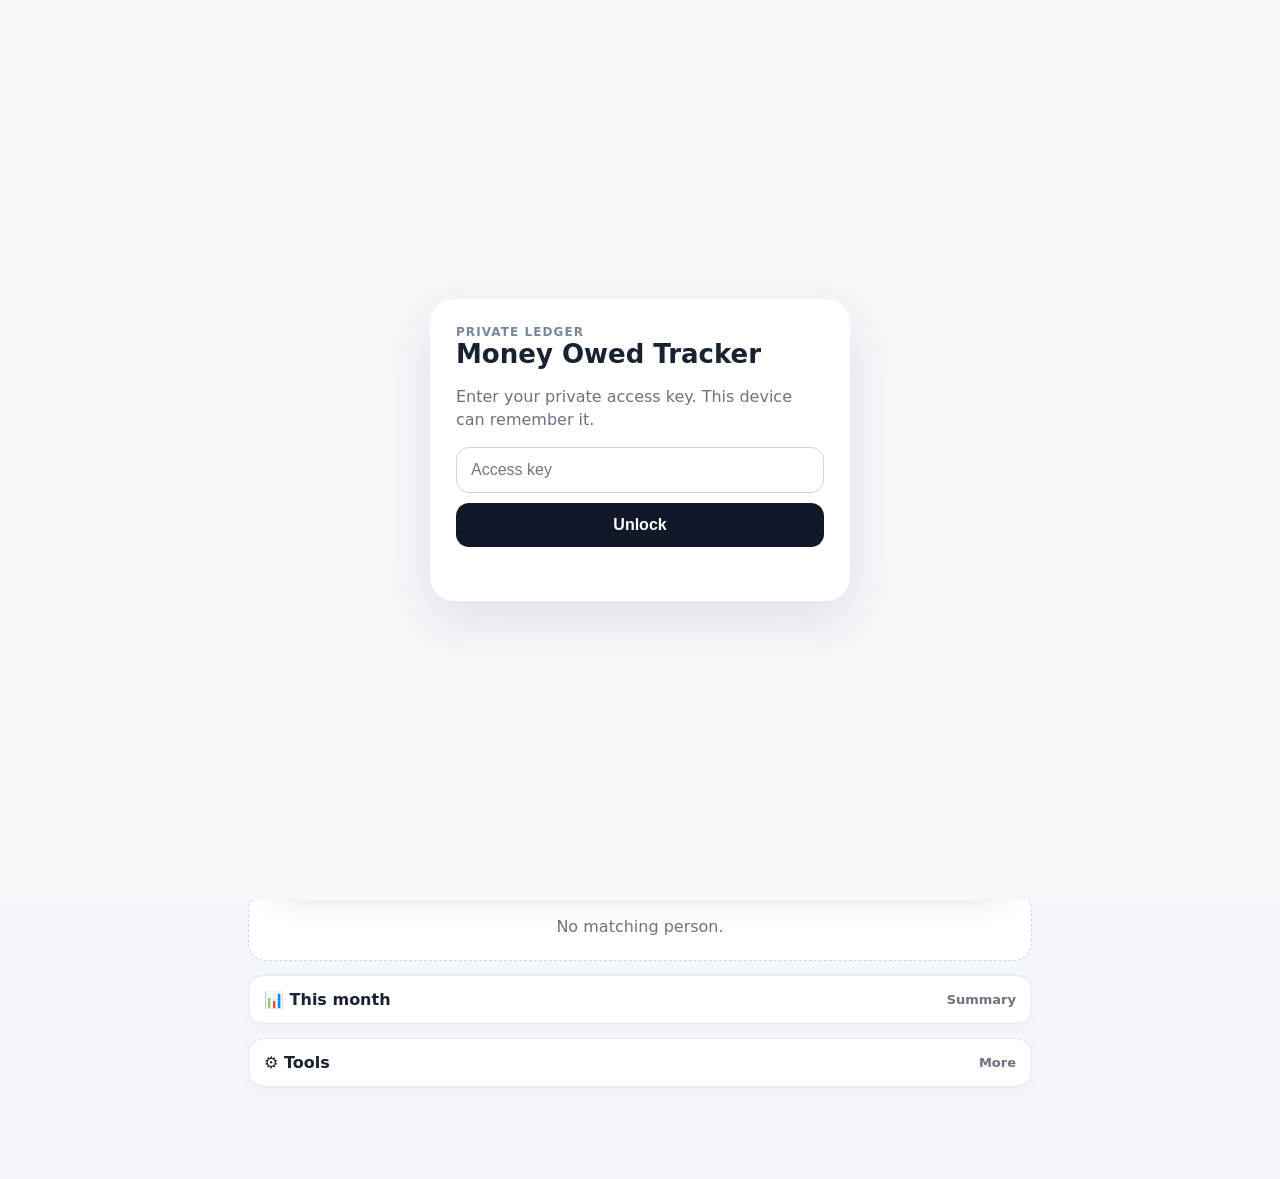
<file: index.html>
<!doctype html>
<html lang="en">
<head>
<meta charset="utf-8">
<meta name="viewport" content="width=device-width,initial-scale=1,viewport-fit=cover">
<meta name="theme-color" content="#172033">
<title>Money Owed Tracker</title>
<style>body{margin:0;font-family:Inter,system-ui,-apple-system,"Segoe UI",sans-serif;background:#f3f6fa;color:#182230}.boot{min-height:100vh;display:grid;place-items:center;padding:24px;text-align:center}.boot strong{font-size:20px}.boot span{display:block;margin-top:8px;color:#667085;font-size:13px}</style>
</head>
<body>
<div class="boot"><div><strong>Money Owed</strong><span>Opening your ledger…</span></div></div>
<script>
(async function(){
  try{
    var response=await fetch('./core.html?core=v20',{cache:'no-store'});
    if(!response.ok)throw new Error('Could not load the tracker');
    var html=await response.text();
    html=html.replace(/manifest\.webmanifest\?v=\d+/,'manifest.webmanifest?v=20');
    html=html.replace('</head>','<link rel="stylesheet" href="./ui-v20.css?v=20"><link rel="stylesheet" href="./ui-v20-patch.css?v=20"></head>');
    html=html.replace('</body>','<script src="./receipt.js?v=20"><\/script><script src="./receipt-app.js?v=20"><\/script><script src="./account-flow-core.js?v=20"><\/script><script src="./ui-v20.js?v=20"><\/script><script src="./ui-v20-patch.js?v=20"><\/script></body>');
    document.open();document.write(html);document.close();
  }catch(e){document.body.innerHTML='<div class="boot"><div><strong>Could not open Money Owed</strong><span>Check your connection and refresh the page.</span></div></div>'}
})();
</script>
</body>
</html>
</file>
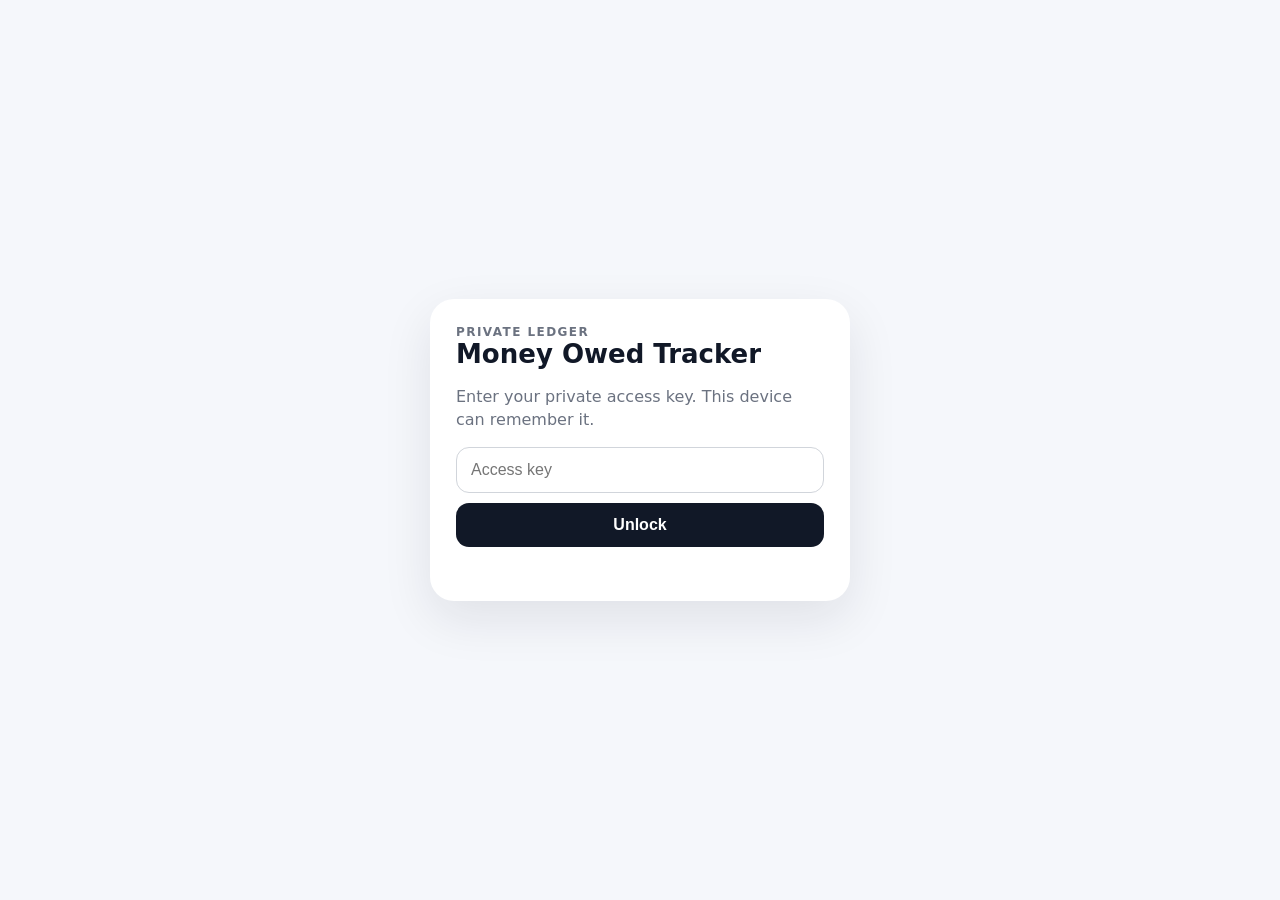
<file: core.html>
<!doctype html>
<html lang="en">
<head>
<meta charset="utf-8">
<meta name="viewport" content="width=device-width,initial-scale=1,viewport-fit=cover">
<meta name="theme-color" content="#111827">
<title>Money Owed Tracker</title>
<link rel="manifest" href="manifest.webmanifest?v=11">
<link rel="apple-touch-icon" href="money-owed-apple-touch-v11.png">
<link rel="icon" type="image/png" sizes="32x32" href="money-owed-favicon-32-v11.png">
<meta http-equiv="Cache-Control" content="no-cache, no-store, must-revalidate">
<meta http-equiv="Pragma" content="no-cache">
<meta http-equiv="Expires" content="0">
<meta name="apple-mobile-web-app-capable" content="yes">
<meta name="apple-mobile-web-app-status-bar-style" content="default">
<meta name="apple-mobile-web-app-title" content="Money Owed">
<style>
:root{font-family:Inter,ui-sans-serif,system-ui,-apple-system,BlinkMacSystemFont,"Segoe UI",sans-serif;color:#111827;background:#f5f7fb}
*{box-sizing:border-box}
body{margin:0;background:#f5f7fb}
.app{max-width:760px;margin:auto;min-height:100vh;padding:env(safe-area-inset-top) 16px calc(92px + env(safe-area-inset-bottom))}
header{padding:24px 2px 14px;display:flex;align-items:center;justify-content:space-between}
.eyebrow{font-size:12px;font-weight:800;letter-spacing:.12em;text-transform:uppercase;color:#6b7280}
.title{margin:4px 0 0;font-size:28px}
.iconbtn{border:0;background:white;border-radius:14px;width:44px;height:44px;box-shadow:0 4px 18px #11182712;font-size:20px}
.summaryTitle{font-size:13px;font-weight:850;margin:14px 2px 8px;color:#374151}
.grid{display:grid;grid-template-columns:1fr 1fr;gap:10px}
.card{background:white;border-radius:18px;padding:15px;box-shadow:0 6px 24px #1118270d}
.card.mine{border-top:4px solid #047857}.card.theirs{border-top:4px solid #b42318}
.label{font-size:11px;color:#6b7280;font-weight:800;text-transform:uppercase;letter-spacing:.07em}
.money{font-size:23px;font-weight:850;margin-top:7px}
.sub{font-size:11px;color:#6b7280;margin-top:4px}
.section{margin-top:20px}
.sectionhead{display:flex;justify-content:space-between;align-items:center;margin-bottom:10px}
.sectionhead h2{font-size:17px;margin:0}
.muted{color:#6b7280;font-size:13px}
.search{width:100%;border:1px solid #e5e7eb;background:white;border-radius:14px;padding:13px 14px;font-size:16px;margin-bottom:10px}
.person,.txn{background:white;border-radius:16px;padding:14px 15px;margin-bottom:9px;display:flex;align-items:center;justify-content:space-between;gap:10px;box-shadow:0 3px 14px #1118270a}
.person{cursor:pointer}.person:active{transform:scale(.995)}.personname,.txntitle{font-weight:800}
.balances,.txndetail{font-size:12px;color:#6b7280;margin-top:4px;line-height:1.45}
.amount{text-align:right;font-weight:800}
.positive{color:#047857}.negative{color:#b42318}.zero{color:#6b7280}
.empty{background:white;border:1px dashed #d1d5db;border-radius:18px;padding:24px;text-align:center;color:#6b7280}
.fab{position:fixed;left:50%;transform:translateX(-50%);bottom:calc(20px + env(safe-area-inset-bottom));width:min(728px,calc(100% - 32px));border:0;border-radius:18px;background:#111827;color:white;padding:16px 20px;font-size:17px;font-weight:850;box-shadow:0 14px 34px #11182755}
.overlay{position:fixed;inset:0;background:#11182799;display:none;align-items:flex-end;justify-content:center;z-index:10}
.sheet{background:white;width:min(760px,100%);border-radius:24px 24px 0 0;padding:18px 18px calc(22px + env(safe-area-inset-bottom));max-height:94vh;overflow:auto}
.handle{width:42px;height:5px;border-radius:9px;background:#d1d5db;margin:0 auto 16px}
.sheet h2{margin:0 0 16px}
.field{margin-bottom:13px}
.field label{display:block;font-size:12px;font-weight:800;color:#4b5563;margin-bottom:6px;text-transform:uppercase;letter-spacing:.05em}
.field input,.field select,.field textarea{width:100%;border:1px solid #d1d5db;border-radius:13px;padding:12px 13px;font-size:16px;background:white}
.field textarea{min-height:70px}
.row{display:grid;grid-template-columns:1fr 1fr;gap:10px}
.seg{display:grid;grid-template-columns:1fr 1fr;gap:8px}
.seg button{border:1px solid #d1d5db;background:white;border-radius:13px;padding:12px;font-weight:800}
.seg button.on{background:#111827;color:white;border-color:#111827}
.actions{display:grid;grid-template-columns:1fr 1fr;gap:9px}
.action{border:1px solid #d1d5db;background:white;border-radius:14px;padding:13px 10px;text-align:left;min-height:72px}
.action strong{display:block;font-size:14px}.action span{display:block;font-size:11px;color:#6b7280;margin-top:4px}
.action.on{border-color:#111827;background:#111827;color:white}.action.on span{color:#d1d5db}
.save{width:100%;border:0;border-radius:15px;background:#111827;color:white;padding:15px;font-weight:850;font-size:16px}
.cancel{width:100%;border:0;background:transparent;padding:12px;color:#6b7280;font-weight:700}
.toast{position:fixed;z-index:30;left:50%;top:18px;transform:translateX(-50%);width:min(700px,calc(100% - 30px));background:#111827;color:white;padding:14px 16px;border-radius:15px;box-shadow:0 12px 30px #11182755;display:none}
.lock{position:fixed;inset:0;background:#f5f7fb;z-index:50;display:flex;align-items:center;justify-content:center;padding:20px}
.lockbox{width:min(420px,100%);background:white;padding:26px;border-radius:24px;box-shadow:0 18px 50px #11182718}
.lockbox h1{margin:0 0 8px;font-size:26px}
.lockbox p{color:#6b7280;line-height:1.45}
.lockbox input{width:100%;padding:13px 14px;border:1px solid #d1d5db;border-radius:13px;font-size:16px}
.lockbox button{width:100%;margin-top:10px;border:0;border-radius:13px;background:#111827;color:white;padding:13px;font-weight:800;font-size:16px}
.smallbtn{border:0;background:transparent;color:#374151;font-weight:750}
.status{font-size:12px;color:#b42318;margin-top:10px;min-height:18px}
@media(max-width:460px){.money{font-size:20px}.card{padding:13px}.row{grid-template-columns:1fr}.actions{grid-template-columns:1fr 1fr}}

.statementSheet{background:white;width:min(760px,100%);border-radius:24px 24px 0 0;padding:18px 18px calc(22px + env(safe-area-inset-bottom));max-height:94vh;overflow:auto}
.statementTop{display:flex;align-items:flex-start;justify-content:space-between;gap:12px;margin-bottom:14px}
.statementTop h2{margin:0;font-size:23px}.closex{border:0;background:#f3f4f6;border-radius:12px;width:40px;height:40px;font-size:21px}
.statementBalances{display:grid;grid-template-columns:1fr 1fr;gap:10px;margin:12px 0 16px}
.statementBalance{border-radius:15px;padding:13px;background:#f9fafb}
.statementBalance .btitle{font-size:11px;font-weight:850;color:#6b7280;text-transform:uppercase;letter-spacing:.06em}
.statementBalance .bvalue{font-size:16px;font-weight:850;margin-top:6px}
.exportGrid{display:grid;grid-template-columns:1fr 1fr;gap:10px;margin-bottom:18px}
.exportbtn{border:0;border-radius:14px;padding:13px 10px;font-size:14px;font-weight:850}
.exportbtn.pdf{background:#111827;color:white}.exportbtn.xlsx{background:#e8f5ee;color:#065f46}
.statementTx{border-top:1px solid #e5e7eb;padding:12px 0}
.statementTx:first-child{border-top:0}.statementTxHead{display:flex;justify-content:space-between;gap:12px;font-weight:800;font-size:13px}
.statementTxSub{font-size:12px;color:#6b7280;margin-top:4px;line-height:1.4}
.statementHint{font-size:12px;color:#6b7280;margin:-8px 0 14px}




/* FINAL TRANSACTION TYPOGRAPHY */
.txnmain{min-width:0;flex:1}
.txntitle{font-weight:800;line-height:1.3}
.txndetail{font-weight:400}
.txnamount{text-align:right;font-weight:400;white-space:nowrap}
.statementTxHead{font-weight:400}
.statementCategory{font-weight:800}
.statementAmount{font-weight:400;white-space:nowrap}
.statementTxSub{font-weight:400}


/* SUMMARY DRILL-DOWN */
.summaryCard{
  appearance:none;-webkit-appearance:none;width:100%;text-align:left;font:inherit;
  cursor:pointer;border:1px solid transparent;
  transition:transform .12s ease,box-shadow .12s ease,border-color .12s ease;
}
.summaryCard:active{transform:scale(.985)}
.summaryCard.active{
  border-color:#2563eb;
  box-shadow:0 0 0 3px rgba(37,99,235,.12),0 8px 24px rgba(15,23,42,.10);
}
.filterBanner{
  margin:10px 0 8px;padding:11px 12px;border-radius:12px;
  background:#eef5ff;border:1px solid #cfe0f7;
  display:flex;align-items:center;justify-content:space-between;gap:12px;
}
.filterBanner[hidden]{display:none}
.filterBanner strong{display:block;font-size:13px;color:#173f70}
.filterBanner span{display:block;margin-top:2px;font-size:12px;color:#64748b;font-weight:400}
.clearFilter{
  appearance:none;border:0;background:#fff;color:#173f70;font-weight:700;
  padding:7px 10px;border-radius:9px;box-shadow:0 1px 4px rgba(15,23,42,.08);
}
.personFilteredAmount{font-weight:700;white-space:nowrap}


#recentList{display:none!important}
.recentSection{display:none!important}

/* V13 UI */
.summaryCard .label{font-size:22px;line-height:1}
.currencyFlag{font-size:18px}



/* POWER FEATURES */
.dynamicGrid{display:grid;grid-template-columns:repeat(2,minmax(0,1fr));gap:10px}
.featureCard{margin-top:14px;background:white;border-radius:16px;box-shadow:0 3px 14px #1118270a;overflow:hidden}
.featureCard summary{list-style:none;cursor:pointer;padding:14px 15px;font-weight:850;display:flex;justify-content:space-between;align-items:center}
.featureCard summary::-webkit-details-marker{display:none}
.featureBody{padding:0 14px 14px}
.toolGrid{display:grid;grid-template-columns:1fr 1fr;gap:8px}
.toolbtn,.quickbtn,.metaBtn,.settleBtn{border:0;border-radius:12px;padding:11px 10px;font-weight:800;background:#eef2f7;color:#25324a}
.toolbtn.danger{background:#fff1f0;color:#a1231b}.toolbtn.primary{background:#111827;color:white}
.searchResults{display:none;margin:0 0 10px}
.searchResult{background:#fff;border:1px solid #e5e7eb;border-radius:14px;padding:11px 12px;margin-bottom:7px;cursor:pointer}
.searchResultTitle{font-weight:800;font-size:13px}.searchResultSub{font-size:11px;color:#6b7280;margin-top:4px;line-height:1.4}
.pin{font-size:14px;margin-right:5px}.followBadge{display:inline-block;margin-top:5px;padding:3px 7px;border-radius:999px;background:#fff7df;color:#8a5b00;font-size:10px;font-weight:800}
.followBadge.overdue{background:#fff0ef;color:#a1231b}
.archivedTag{display:inline-block;margin-left:5px;padding:2px 6px;border-radius:999px;background:#eef2f7;color:#667085;font-size:9px;font-weight:800}
.monthCurrency{background:#f8fafc;border-radius:13px;padding:11px;margin-top:8px}
.monthCurrency strong{font-size:17px}.monthLines{font-size:12px;color:#667085;line-height:1.55;margin-top:4px}
.statementActions{display:grid;grid-template-columns:repeat(4,1fr);gap:7px;margin:10px 0 14px}
.quickbtn{padding:9px 5px;font-size:11px}
.statementMeta{background:#f8fafc;border-radius:15px;padding:12px;margin:12px 0}
.statementMeta .field{margin-bottom:9px}.statementMeta .field:last-child{margin-bottom:0}
.metaActions{display:flex;gap:8px;flex-wrap:wrap;margin:10px 0}
.metaBtn{font-size:12px;padding:9px 11px}
.metaBtn.active{background:#fff7df;color:#8a5b00}.metaBtn.archive{background:#fff1f0;color:#a1231b}
.balanceCard{position:relative}.settleBtn{margin-top:8px;padding:7px 9px;font-size:11px;background:#e8f5ee;color:#067647}
.historyWrap{margin:14px 0}.historyTitle{font-size:13px;font-weight:850;margin-bottom:8px}
.sparkCard{background:#f8fafc;border-radius:13px;padding:10px;margin-bottom:8px}
.sparkTop{display:flex;justify-content:space-between;font-size:11px;font-weight:800;margin-bottom:5px}
.spark{width:100%;height:70px;display:block}
.currencyChooser{display:grid;grid-template-columns:1fr 1fr auto;gap:8px}
.currencyChooser button{border:1px solid #d1d5db;background:white;border-radius:13px;padding:11px;font-size:20px}
.currencyChooser button.on{background:#111827;border-color:#111827}
.currencyChooser select{border:1px solid #d1d5db;background:white;border-radius:13px;padding:10px;max-width:145px}
.sectionTools{display:flex;gap:7px;flex-wrap:wrap;margin-bottom:9px}
.miniToggle{border:0;border-radius:999px;background:#eef2f7;padding:7px 10px;font-size:11px;font-weight:800;color:#475467}
.miniToggle.on{background:#dbeafe;color:#174ea6}
.allSettled{font-size:12px;color:#6b7280}
@media(max-width:460px){.statementActions{grid-template-columns:1fr 1fr}.toolGrid{grid-template-columns:1fr 1fr}.dynamicGrid{grid-template-columns:1fr 1fr}}

</style>
<meta name="app-build" content="power-features-v14-2026-08-26">
</head>
<body data-build="v14">
<div class="lock" id="lock">
  <div class="lockbox">
    <div class="eyebrow">Private ledger</div>
    <h1>Money Owed Tracker</h1>
    <p>Enter your private access key. This device can remember it.</p>
    <input id="keyInput" type="password" placeholder="Access key">
    <button id="unlockBtn">Unlock</button>
    <div class="status" id="lockStatus"></div>
  </div>
</div>

<div class="toast" id="toast"></div>
<div class="app">
<header>
  <div><div class="eyebrow">Personal ledger</div><h1 class="title">Money Owed</h1></div>
  <button class="iconbtn" id="refreshBtn">↻</button>
</header>

<div class="summaryTitle">Owed to me</div>
<div class="dynamicGrid" id="toMeGrid"></div>

<div class="summaryTitle">I owe</div>
<div class="dynamicGrid" id="iOweGrid"></div>

<section class="section">
  <div class="sectionhead"><h2>Person&#39;s Name</h2><span class="muted" id="peopleCount">0 people</span></div>
  <input class="search" id="search" placeholder="Search person, invoice or order #">
  <div class="searchResults" id="searchResults"></div>
  <div class="filterBanner" id="filterBanner" hidden>
    <div><strong id="filterTitle"></strong><span id="filterTotal"></span></div>
    <button type="button" class="clearFilter" id="clearBalanceFilter">Clear</button>
  </div>
  <div class="sectionTools">
    <button class="miniToggle" id="showArchivedBtn" type="button">Archived</button>
  </div>
  <div id="peopleList"></div>
</section>

<details class="featureCard" id="monthlyCard">
  <summary><span>📊 This month</span><span class="muted">Summary</span></summary>
  <div class="featureBody" id="monthlySummary"><div class="muted">Loading…</div></div>
</details>

<details class="featureCard">
  <summary><span>⚙️ Tools</span><span class="muted">More</span></summary>
  <div class="featureBody">
    <div class="toolGrid">
      <button class="toolbtn danger" id="undoBtn" type="button">↶ Undo last entry</button>
      <button class="toolbtn" id="archiveSettledBtn" type="button">Archive settled</button>
      <button class="toolbtn primary" id="exportAllPdf" type="button">Export all PDF</button>
      <button class="toolbtn" id="exportAllExcel" type="button">Export all Excel</button>
    </div>
  </div>
</details>

<button class="fab" id="addBtn">＋ Add transaction</button>
</div>

<div class="overlay" id="overlay">
<div class="sheet">
<div class="handle"></div>
<h2>Add transaction</h2>
<form id="form">
<div class="field">
<label>What happened?</label>
<div class="actions">
  <button type="button" class="action on" data-action="they_owe"><strong>They owe me</strong><span>Loan, purchase or adjustment</span></button>
  <button type="button" class="action" data-action="they_paid"><strong>They paid me</strong><span>Repayment</span></button>
  <button type="button" class="action" data-action="i_owe"><strong>I owe them</strong><span>Loan, purchase or adjustment</span></button>
  <button type="button" class="action" data-action="i_paid"><strong>I paid them</strong><span>Repayment</span></button>
</div>
</div>

<div class="field"><label>Person</label><input id="person" required placeholder="Name"></div>

<div class="row">
<div class="field">
<label>Currency</label>
<div class="currencyChooser">
  <button type="button" class="on" data-cur="TTD">🇹🇹</button>
  <button type="button" data-cur="USD">🇺🇸</button>
  <select id="otherCurrency" title="Other currency"></select>
</div>
</div>
<div class="field"><label>Amount</label><input id="amount" required type="number" inputmode="decimal" min="0.01" step="0.01" placeholder="0.00"></div>
</div>

<div class="field" id="categoryField"><label>Category</label><select id="type"></select></div>
<div class="field"><label>Date</label><input id="date" type="date" required></div>
<div class="field"><label>Details / Invoice # (optional)</label><textarea id="description" placeholder="Invoice #, order #, item details, note, etc."></textarea></div>
<button class="save" id="saveBtn" type="submit">Save transaction</button>
<button class="cancel" id="cancelBtn" type="button">Cancel</button>
</form>
</div>
</div>

<div class="overlay" id="statementOverlay">
  <div class="statementSheet">
    <div class="handle"></div>
    <div class="statementTop">
      <div>
        <div class="eyebrow">Person statement</div>
        <h2 id="statementName">Statement</h2>
      </div>
      <button class="closex" id="statementClose" type="button">×</button>
    </div>

    <div class="metaActions">
      <button class="metaBtn" id="pinBtn" type="button">☆ Pin</button>
      <button class="metaBtn archive" id="archivePersonBtn" type="button">Archive</button>
    </div>

    <div class="statementBalances" id="statementBalances"></div>

    <div class="statementActions">
      <button class="quickbtn" data-quick="cash_loan" type="button">＋ Loan</button>
      <button class="quickbtn" data-quick="purchase_on_behalf" type="button">＋ Purchases</button>
      <button class="quickbtn" data-quick="repayment" type="button">＋ Repayment</button>
      <button class="quickbtn" data-quick="adjustment" type="button">＋ Adjustment</button>
    </div>

    <div class="statementMeta">
      <div class="field"><label>Follow-up date</label><input id="followDate" type="date"></div>
      <div class="field"><label>Follow-up note</label><input id="followNote" placeholder="Call, collect payment, send invoice…"></div>
      <div class="field"><label>General notes</label><textarea id="personNotes" placeholder="Optional notes about this person"></textarea></div>
      <button class="toolbtn primary" id="savePersonMeta" type="button">Save person details</button>
    </div>

    <div class="historyWrap">
      <div class="historyTitle">Balance history</div>
      <div id="balanceHistory"></div>
    </div>

    <div class="exportGrid">
      <button class="exportbtn pdf" id="exportPdf" type="button">Share / Export PDF</button>
      <button class="exportbtn xlsx" id="exportExcel" type="button">Share / Export Excel</button>
    </div>
    <div class="statementHint">Reports keep the formal currency codes such as TTD, USD, GBP and EUR.</div>
    <div class="sectionhead"><h2>Transaction history</h2><span class="muted" id="statementCount"></span></div>
    <div id="statementTransactions"></div>
  </div>
</div>

<script>
var API_CLASSIC='https://yjdjljrwmdbmrlinkvxc.supabase.co/functions/v1/money-owed-api',
API='https://yjdjljrwmdbmrlinkvxc.supabase.co/functions/v1/money-owed-tools',
accessKey=localStorage.getItem('moneyOwedAccessKey')||'',
currency='TTD',actionMode='they_owe',direction=1,
dashboard={balances:[],summary:[],people_meta:[]},
selectedPerson=null,balanceFilter=null,showArchived=false,searchTimer=null,monthData=null;

function el(id){return document.getElementById(id)}
function fmt(n){return new Intl.NumberFormat('en-US',{minimumFractionDigits:2,maximumFractionDigits:2}).format(Number(n||0))}
function esc(v){return String(v==null?'':v).replace(/[&<>"']/g,function(m){return{'&':'&amp;','<':'&lt;','>':'&gt;','"':'&quot;',"'":'&#39;'}[m]})}
function showToast(m){el('toast').textContent=m;el('toast').style.display='block';setTimeout(function(){el('toast').style.display='none'},4200)}
function today(){return new Date().toISOString().slice(0,10)}

var currencyCountries={
USD:'US',TTD:'TT',EUR:'EU',GBP:'GB',CAD:'CA',AUD:'AU',NZD:'NZ',JPY:'JP',CNY:'CN',HKD:'HK',SGD:'SG',INR:'IN',
AED:'AE',SAR:'SA',QAR:'QA',KWD:'KW',BHD:'BH',OMR:'OM',JOD:'JO',ILS:'IL',TRY:'TR',ZAR:'ZA',NGN:'NG',GHS:'GH',
KES:'KE',UGX:'UG',TZS:'TZ',RWF:'RW',EGP:'EG',MAD:'MA',DZD:'DZ',TND:'TN',BRL:'BR',ARS:'AR',CLP:'CL',COP:'CO',
PEN:'PE',UYU:'UY',PYG:'PY',BOB:'BO',MXN:'MX',GTQ:'GT',HNL:'HN',NIO:'NI',CRC:'CR',PAB:'PA',DOP:'DO',JMD:'JM',
BBD:'BB',BSD:'BS',BZD:'BZ',GYD:'GY',SRD:'SR',HTG:'HT',CHF:'CH',SEK:'SE',NOK:'NO',DKK:'DK',PLN:'PL',CZK:'CZ',
HUF:'HU',RON:'RO',BGN:'BG',ISK:'IS',UAH:'UA',RUB:'RU',RSD:'RS',MKD:'MK',ALL:'AL',BAM:'BA',GEL:'GE',AMD:'AM',
AZN:'AZ',KZT:'KZ',UZS:'UZ',PKR:'PK',BDT:'BD',LKR:'LK',NPR:'NP',MMK:'MM',THB:'TH',VND:'VN',MYR:'MY',IDR:'ID',
PHP:'PH',KRW:'KR',TWD:'TW',MOP:'MO',BND:'BN',KHR:'KH',LAK:'LA',MNT:'MN',FJD:'FJ',PGK:'PG',WST:'WS',TOP:'TO',
SBD:'SB',VUV:'VU'
};
var currencyNames={
TTD:'Trinidad & Tobago dollar',USD:'US dollar',GYD:'Guyana dollar',BBD:'Barbados dollar',XCD:'Eastern Caribbean dollar',
CAD:'Canadian dollar',EUR:'Euro',GBP:'British pound',AUD:'Australian dollar',NZD:'New Zealand dollar',JPY:'Japanese yen',
CNY:'Chinese yuan',HKD:'Hong Kong dollar',SGD:'Singapore dollar',INR:'Indian rupee',AED:'UAE dirham',SAR:'Saudi riyal',
ZAR:'South African rand',MXN:'Mexican peso',BRL:'Brazilian real',CHF:'Swiss franc',SEK:'Swedish krona',NOK:'Norwegian krone',
DKK:'Danish krone',JMD:'Jamaican dollar',BSD:'Bahamian dollar',BZD:'Belize dollar',DOP:'Dominican peso'
};
var symbols={TTD:'TT$',USD:'$',EUR:'€',GBP:'£',JPY:'¥',CNY:'¥',INR:'₹',KRW:'₩',CAD:'C$',AUD:'A$',NZD:'NZ$',HKD:'HK$',SGD:'S$',GYD:'G$',BBD:'Bds$',XCD:'EC$'};

function flagFromCountry(cc){
  if(cc==='EU')return '🇪🇺';
  if(!cc||cc.length!==2)return '🌐';
  return String.fromCodePoint.apply(String,[...cc.toUpperCase()].map(function(ch){return 127397+ch.charCodeAt()}))
}
function currencyFlag(c){
  c=String(c||'').toUpperCase();
  if(c==='XCD')return '🌴';
  if(c==='XOF'||c==='XAF')return '🌍';
  if(c==='EUR')return '🇪🇺';
  if(currencyCountries[c])return flagFromCountry(currencyCountries[c]);
  if(/^[A-Z]{3}$/.test(c))return flagFromCountry(c.slice(0,2));
  return '🌐'
}
function money(n,c){
  c=String(c||'').toUpperCase();
  var s=symbols[c];
  return s?s+fmt(n):currencyFlag(c)+' '+fmt(n)
}
function labelType(t){
  return({cash_loan:'Loan',borrowed_from_them:'Loan',amazon_purchase:'Purchases',purchase_on_behalf:'Purchases',
  they_bought_for_me:'Purchases',repayment:'Repayment',they_paid_me:'Repayment',paid_them:'Repayment',
  adjustment:'Adjustment',other:'Other'})[t]||'Other'
}
function isGenericDescription(v){
  return new Set(['amazon for them','amazon purchase for them','amazon purchase','bought for them','other purchase for them',
  'purchase on behalf','purchase for them','cash loan to them','they borrowed','cash borrowed','i borrowed',
  'i borrowed money from them','they bought something for me','they bought for me','they paid me','i paid them',
  'payment received','payment made']).has(String(v||'').trim().toLowerCase())
}
function displayCategory(t){
  var type=String(t.transaction_type||''),desc=String(t.description||'').trim();
  if(type!=='other')return labelType(type);
  return desc&&!isGenericDescription(desc)?desc:'Other'
}
function detailText(t){
  var p=[String(t.transaction_date||'')],d=String(t.description||'').trim();
  if(d&&!isGenericDescription(d)&&String(t.transaction_type||'')!=='other')p.push(d);
  p.push(currencyFlag(t.currency)); return p.filter(Boolean).join(' · ')
}
function balancePhrase(name,amount,c){
  amount=Number(amount||0);if(amount>0)return name+' owes me '+money(amount,c);
  if(amount<0)return 'I owe '+name+' '+money(Math.abs(amount),c);return 'Settled'
}

async function api(path,opts){
  opts=opts||{};var h=opts.headers||{};h.Authorization='Bearer '+accessKey;if(opts.body)h['Content-Type']='application/json';
  var r=await fetch(API+(path||''),Object.assign({},opts,{headers:h})),d={};try{d=await r.json()}catch(e){}
  if(!r.ok)throw new Error(d.error||'Request failed');return d
}
async function unlock(){
  accessKey=el('keyInput').value.trim();el('lockStatus').textContent='';
  try{await api('?action=ping');localStorage.setItem('moneyOwedAccessKey',accessKey);el('lock').style.display='none';await load()}
  catch(e){el('lockStatus').textContent='That access key did not work.'}
}
async function load(){
  try{
    dashboard=await api('?action=dashboard');render();loadMonthly();
  }catch(e){
    if(e.message==='Unauthorized'){localStorage.removeItem('moneyOwedAccessKey');el('lock').style.display='flex'}
    else showToast('Could not load ledger: '+e.message)
  }
}
function metaMap(){var m={};(dashboard.people_meta||[]).forEach(function(p){m[p.id]=p});return m}
function allCurrencies(){
  var s=new Set(['TTD','USD']);(dashboard.summary||[]).forEach(function(x){s.add(x.currency)});
  (dashboard.balances||[]).forEach(function(x){s.add(x.currency)});
  return Array.from(s).sort(function(a,b){return (a==='TTD'?-2:a==='USD'?-1:0)-(b==='TTD'?-2:b==='USD'?-1:0)||a.localeCompare(b)})
}
function summaryTotals(){
  var t={};allCurrencies().forEach(function(c){t[c]={toMe:0,iOwe:0}});
  (dashboard.summary||[]).forEach(function(s){t[s.currency]={toMe:Number(s.total_owed_to_me||0),iOwe:Number(s.total_i_owe||0)}});return t
}
function renderSummary(){
  var totals=summaryTotals(),currs=allCurrencies().filter(function(c){return c==='TTD'||c==='USD'||totals[c].toMe||totals[c].iOwe});
  function cards(kind,cls){
    return currs.map(function(c){
      var v=totals[c][kind],active=balanceFilter&&balanceFilter.kind===kind&&balanceFilter.currency===c?' active':'';
      return '<button type="button" class="card '+cls+' summaryCard'+active+'" data-balance-filter="'+kind+'" data-currency="'+c+'"><div class="label">'+currencyFlag(c)+'</div><div class="money">'+money(v,c)+'</div></button>'
    }).join('')
  }
  el('toMeGrid').innerHTML=cards('toMe','mine');el('iOweGrid').innerHTML=cards('iOwe','theirs');
  document.querySelectorAll('.summaryCard').forEach(function(card){card.onclick=function(){
    var next={kind:card.dataset.balanceFilter,currency:card.dataset.currency};
    balanceFilter=balanceFilter&&balanceFilter.kind===next.kind&&balanceFilter.currency===next.currency?null:next;
    el('search').value='';el('searchResults').style.display='none';render();
    document.querySelector('.section').scrollIntoView({behavior:'smooth',block:'start'})
  }})
}
function buildPeople(){
  var mm=metaMap(),map=new Map();
  Object.keys(mm).forEach(function(id){var p=mm[id];map.set(id,{id:id,name:p.name,balances:{},meta:p})});
  (dashboard.balances||[]).forEach(function(b){
    if(!map.has(b.person_id))map.set(b.person_id,{id:b.person_id,name:b.person_name,balances:{},meta:{}});
    map.get(b.person_id).balances[b.currency]=Number(b.balance||0)
  });return Array.from(map.values())
}
function personBalanceText(p){
  var parts=[];Object.keys(p.balances).sort().forEach(function(c){var v=Number(p.balances[c]||0);if(Math.abs(v)>=.005)parts.push(balancePhrase(p.name,v,c))});
  return parts.length?parts.join(' · '):'Settled'
}
function followBadge(p){
  if(!p.meta.follow_up_date)return '';
  var over=p.meta.follow_up_date<today()?' overdue':'';
  return '<span class="followBadge'+over+'">Follow up '+esc(p.meta.follow_up_date)+'</span>'
}
function render(){
  renderSummary();
  var people=buildPeople(),q=el('search').value.trim().toLowerCase();
  people=people.filter(function(p){
    if(!showArchived&&p.meta.archived)return false;if(showArchived&&!p.meta.archived)return false;
    if(q&&p.name.toLowerCase().indexOf(q)<0)return false;
    if(balanceFilter){var v=Number(p.balances[balanceFilter.currency]||0);if(balanceFilter.kind==='toMe'?v<=0:v>=0)return false}
    return true
  });
  people.sort(function(a,b){return Number(!!b.meta.pinned)-Number(!!a.meta.pinned)||a.name.localeCompare(b.name)});
  if(balanceFilter){
    var kind=balanceFilter.kind==='toMe'?'Owed to me':'I owe',sum=people.reduce(function(z,p){return z+Math.abs(Number(p.balances[balanceFilter.currency]||0))},0);
    el('filterBanner').hidden=false;el('filterTitle').textContent=kind+' · '+currencyFlag(balanceFilter.currency);
    el('filterTotal').textContent='Showing '+money(sum,balanceFilter.currency)+' across '+people.length+' '+(people.length===1?'person':'people')
  }else el('filterBanner').hidden=true;
  el('peopleCount').textContent=people.length+' '+(people.length===1?'person':'people');
  el('showArchivedBtn').classList.toggle('on',showArchived);el('showArchivedBtn').textContent=showArchived?'Active people':'Archived';
  if(!people.length)el('peopleList').innerHTML='<div class="empty">'+(showArchived?'No archived people.':'No matching person.')+'</div>';
  else el('peopleList').innerHTML=people.map(function(p){
    var balHtml='';
    if(balanceFilter){var v=Number(p.balances[balanceFilter.currency]||0);balHtml='<div class="personFilteredAmount '+(v>0?'positive':'negative')+'">'+money(Math.abs(v),balanceFilter.currency)+'</div>'}
    else balHtml='<div class="amount">'+(Object.values(p.balances).some(function(v){return Math.abs(Number(v))>=.005})?'View ›':'Settled')+'</div>';
    return '<div class="person" data-person-id="'+esc(p.id)+'"><div><div class="personname">'+(p.meta.pinned?'<span class="pin">📌</span>':'')+esc(p.name)+(p.meta.archived?'<span class="archivedTag">ARCHIVED</span>':'')+'</div><div class="balances">'+esc(personBalanceText(p))+'</div>'+followBadge(p)+'</div>'+balHtml+'</div>'
  }).join('');
  document.querySelectorAll('[data-person-id]').forEach(function(x){x.onclick=function(){openStatement(x.dataset.personId)}})
}
async function doSearch(){
  var q=el('search').value.trim(),box=el('searchResults');render();
  if(q.length<2){box.style.display='none';box.innerHTML='';return}
  try{
    var d=await api('?action=search&q='+encodeURIComponent(q)),r=d.results||[];
    if(!r.length){box.style.display='none';box.innerHTML='';return}
    box.style.display='block';box.innerHTML=r.map(function(t){
      var name=t.people&&t.people.name?t.people.name:'Unknown',s=Number(t.signed_amount||0);
      return '<div class="searchResult" data-search-person="'+esc(t.person_id)+'"><div class="searchResultTitle">'+esc(name)+' · '+esc(displayCategory(t))+'</div><div class="searchResultSub">'+esc(t.transaction_date+' · '+(t.description||'')+' · '+currencyFlag(t.currency))+' · '+money(Math.abs(s),t.currency)+'</div></div>'
    }).join('');
    document.querySelectorAll('[data-search-person]').forEach(function(x){x.onclick=function(){openStatement(x.dataset.searchPerson)}})
  }catch(e){}
}
async function loadMonthly(){
  try{monthData=await api('?action=monthly_summary');renderMonthly()}catch(e){el('monthlySummary').innerHTML='<div class="muted">Monthly summary unavailable.</div>'}
}
function renderMonthly(){
  var stats=monthData&&monthData.stats||[];
  if(!stats.length){el('monthlySummary').innerHTML='<div class="allSettled">No activity recorded this month.</div>';return}
  el('monthlySummary').innerHTML=stats.map(function(s){
    var lines=[];
    if(s.loans)lines.push('Loans: '+money(s.loans,s.currency));
    if(s.purchases)lines.push('Purchases: '+money(s.purchases,s.currency));
    if(s.repaid_to_me)lines.push('Repaid to me: '+money(s.repaid_to_me,s.currency));
    if(s.i_repaid)lines.push('I repaid: '+money(s.i_repaid,s.currency));
    if(s.adjustments)lines.push('Adjustments: '+money(s.adjustments,s.currency));
    return '<div class="monthCurrency"><strong>'+currencyFlag(s.currency)+'</strong><div class="monthLines">'+esc(lines.join(' · ')||s.count+' entries')+'</div></div>'
  }).join('')
}
function renderStatementBalances(){
  var b=selectedPerson.balances||{},currs=Object.keys(b).filter(function(c){return Math.abs(Number(b[c]||0))>=.005});
  if(!currs.length)currs=['TTD','USD'];
  el('statementBalances').innerHTML=currs.map(function(c){
    var v=Number(b[c]||0),settle=Math.abs(v)>=.005?'<button class="settleBtn" data-settle="'+c+'" type="button">Settle '+currencyFlag(c)+'</button>':'';
    return '<div class="statementBalance balanceCard"><div class="btitle">'+currencyFlag(c)+'</div><div class="bvalue '+(v>0?'positive':v<0?'negative':'zero')+'">'+esc(balancePhrase(selectedPerson.name,v,c))+'</div>'+settle+'</div>'
  }).join('');
  document.querySelectorAll('[data-settle]').forEach(function(x){x.onclick=function(){settleBalance(x.dataset.settle)}})
}
function renderHistory(){
  var ts=[...(selectedPerson.transactions||[])].reverse(),currs={};
  ts.forEach(function(t){(currs[t.currency]||(currs[t.currency]=[])).push(t)});
  var html='';
  Object.keys(currs).sort().forEach(function(c){
    var run=0,vals=currs[c].map(function(t){run+=Number(t.signed_amount||0);return run});
    if(!vals.length)return;var min=Math.min(0,...vals),max=Math.max(0,...vals),span=max-min||1,w=300,h=62;
    var pts=vals.map(function(v,i){var x=vals.length===1?w/2:(i/(vals.length-1))*w,y=h-6-((v-min)/span)*(h-12);return x.toFixed(1)+','+y.toFixed(1)}).join(' ');
    var zy=(h-6-((0-min)/span)*(h-12)).toFixed(1);
    html+='<div class="sparkCard"><div class="sparkTop"><span>'+currencyFlag(c)+'</span><span>'+money(vals[vals.length-1],c)+'</span></div><svg class="spark" viewBox="0 0 300 62" preserveAspectRatio="none"><line x1="0" x2="300" y1="'+zy+'" y2="'+zy+'" stroke="#d1d5db" stroke-width="1"/><polyline points="'+pts+'" fill="none" stroke="#315f9e" stroke-width="3" stroke-linecap="round" stroke-linejoin="round"/></svg></div>'
  });el('balanceHistory').innerHTML=html||'<div class="muted">No history yet.</div>'
}
async function openStatement(id){
  try{
    el('statementOverlay').style.display='flex';el('statementName').textContent='Loading…';el('statementTransactions').innerHTML='<div class="empty">Loading…</div>';
    var d=await api('?action=transactions&person_id='+encodeURIComponent(id));
    selectedPerson={id:id,name:d.person.name,balances:d.balances||{},transactions:d.transactions||[],meta:d.person};
    el('statementName').textContent=selectedPerson.name;renderStatementBalances();renderHistory();
    el('statementCount').textContent=selectedPerson.transactions.length+' '+(selectedPerson.transactions.length===1?'entry':'entries');
    el('followDate').value=selectedPerson.meta.follow_up_date||'';el('followNote').value=selectedPerson.meta.follow_up_note||'';el('personNotes').value=selectedPerson.meta.notes||'';
    el('pinBtn').textContent=selectedPerson.meta.pinned?'📌 Unpin':'☆ Pin';el('pinBtn').classList.toggle('active',!!selectedPerson.meta.pinned);
    var settled=Object.values(selectedPerson.balances).every(function(v){return Math.abs(Number(v||0))<.005});
    el('archivePersonBtn').style.display=(settled||selectedPerson.meta.archived)?'inline-block':'none';
    el('archivePersonBtn').textContent=selectedPerson.meta.archived?'Restore':'Archive';
    el('statementTransactions').innerHTML=selectedPerson.transactions.length?selectedPerson.transactions.map(function(t){
      var s=Number(t.signed_amount||0);
      return '<div class="statementTx"><div class="statementTxHead"><span class="statementCategory">'+esc(displayCategory(t))+'</span><span class="statementAmount '+(s>=0?'positive':'negative')+'">'+(s>=0?'+':'−')+money(Math.abs(s),t.currency)+'</span></div><div class="statementTxSub">'+esc(detailText(t))+'</div></div>'
    }).join(''):'<div class="empty">No transactions recorded.</div>'
  }catch(e){showToast('Could not open statement: '+e.message);el('statementOverlay').style.display='none'}
}
function closeStatement(){el('statementOverlay').style.display='none'}
async function settleBalance(c){
  if(!selectedPerson||!confirm('Settle the full '+currencyFlag(c)+' balance for '+selectedPerson.name+'?'))return;
  try{await api('?action=settle',{method:'POST',body:JSON.stringify({person_id:selectedPerson.id,currency:c})});showToast('Balance settled.');await load();await openStatement(selectedPerson.id)}
  catch(e){showToast(e.message)}
}
async function savePersonMeta(){
  if(!selectedPerson)return;
  try{
    var d=await api('?action=person_update',{method:'POST',body:JSON.stringify({person_id:selectedPerson.id,follow_up_date:el('followDate').value||null,follow_up_note:el('followNote').value,notes:el('personNotes').value})});
    selectedPerson.meta=d.person||selectedPerson.meta;showToast('Person details saved.');await load()
  }catch(e){showToast(e.message)}
}
async function togglePin(){
  if(!selectedPerson)return;try{var d=await api('?action=person_update',{method:'POST',body:JSON.stringify({person_id:selectedPerson.id,pinned:!selectedPerson.meta.pinned})});selectedPerson.meta=d.person;el('pinBtn').textContent=selectedPerson.meta.pinned?'📌 Unpin':'☆ Pin';el('pinBtn').classList.toggle('active',!!selectedPerson.meta.pinned);await load()}catch(e){showToast(e.message)}
}
async function toggleArchive(){
  if(!selectedPerson)return;try{var target=!selectedPerson.meta.archived,d=await api('?action=person_update',{method:'POST',body:JSON.stringify({person_id:selectedPerson.id,archived:target})});selectedPerson.meta=d.person;showToast(target?'Person archived.':'Person restored.');closeStatement();await load()}catch(e){showToast(e.message)}
}
function quickAdd(type){
  if(!selectedPerson)return;var keep=selectedPerson;closeStatement();openSheet();el('person').value=keep.name;
  var nonzero=Object.entries(keep.balances).filter(function(x){return Math.abs(Number(x[1]))>=.005});
  if(nonzero.length)setCur(nonzero[0][0]);
  if(type==='repayment'){
    var pos=nonzero.filter(function(x){return Number(x[1])>0}),neg=nonzero.filter(function(x){return Number(x[1])<0});
    setAction(pos.length?'they_paid':neg.length?'i_paid':'they_paid')
  }else{
    var onlyNeg=nonzero.length&&nonzero.every(function(x){return Number(x[1])<0});setAction(onlyNeg?'i_owe':'they_owe');
    setTimeout(function(){var sel=el('type');for(var i=0;i<sel.options.length;i++){if(sel.options[i].value===type){sel.value=type;break}}},0)
  }
  setTimeout(function(){el('amount').focus()},120)
}
async function undoLast(){
  if(!confirm('Undo the most recent ledger entry? A reversal entry will be created so the audit history stays intact.'))return;
  try{var d=await api('?action=undo_last',{method:'POST',body:'{}'}),t=d.undone||{},name=t.people&&t.people.name?t.people.name:'transaction';showToast('Undone: '+name+' · '+labelType(t.transaction_type));await load()}catch(e){showToast(e.message)}
}
async function archiveSettled(){
  if(!confirm('Archive all currently settled people? Their history will remain available under Archived.'))return;
  try{var d=await api('?action=archive_settled',{method:'POST',body:'{}'});showToast((d.count||0)+' settled '+((d.count||0)===1?'person':'people')+' archived.');await load()}catch(e){showToast(e.message)}
}
function cleanFileName(v){return String(v||'statement').replace(/[^a-zA-Z0-9 _-]/g,'').trim().replace(/\s+/g,'_').slice(0,60)||'statement'}
async function shareExport(url,fileName,mime){
  try{
    var r=await fetch(url,{headers:{Authorization:'Bearer '+accessKey}});if(!r.ok){var e={};try{e=await r.json()}catch(x){}throw new Error(e.error||'Export failed')}
    var blob=await r.blob(),file=new File([blob],fileName,{type:mime}),share={title:fileName,files:[file]},shared=false;
    if(navigator.share&&(!navigator.canShare||navigator.canShare(share))){try{await navigator.share(share);shared=true}catch(e){if(e&&e.name==='AbortError')return}}
    if(!shared){var href=URL.createObjectURL(blob),a=document.createElement('a');a.href=href;a.download=fileName;document.body.appendChild(a);a.click();a.remove();setTimeout(function(){URL.revokeObjectURL(href)},3000);showToast(fileName+' downloaded.')}
  }catch(e){showToast(e.message)}
}
async function exportStatement(format){
  if(!selectedPerson)return;var nonClassic=Object.keys(selectedPerson.balances).some(function(c){return !['TTD','USD'].includes(c)});
  var base=nonClassic?API:API_CLASSIC,url=base+'?action=export&person_id='+encodeURIComponent(selectedPerson.id)+'&format='+format,
      ext=format==='pdf'?'pdf':'xlsx',mime=format==='pdf'?'application/pdf':'application/vnd.openxmlformats-officedocument.spreadsheetml.sheet';
  await shareExport(url,'Money_Owed_'+cleanFileName(selectedPerson.name)+'.'+ext,mime)
}
async function exportAll(format){
  var ext=format==='pdf'?'pdf':'xlsx',mime=format==='pdf'?'application/pdf':'application/vnd.openxmlformats-officedocument.spreadsheetml.sheet';
  await shareExport(API+'?action=export_all&format='+format,'Money_Owed_All_Balances.'+ext,mime)
}
function setCur(c){
  currency=String(c||'TTD').toUpperCase();document.querySelectorAll('[data-cur]').forEach(function(b){b.classList.toggle('on',b.dataset.cur===currency)});
  var sel=el('otherCurrency');if(sel&&![...document.querySelectorAll('[data-cur]')].some(function(b){return b.dataset.cur===currency})){sel.value=currency}else if(sel)sel.value=''
}
function setAction(a){
  actionMode=a;document.querySelectorAll('[data-action]').forEach(function(b){b.classList.toggle('on',b.dataset.action===a)});
  var opts=[];
  if(a==='they_owe'){direction=1;opts=[['cash_loan','Loan'],['purchase_on_behalf','Purchases'],['adjustment','Adjustment'],['other','Other']]}
  else if(a==='they_paid'){direction=-1;opts=[['they_paid_me','Repayment']]}
  else if(a==='i_owe'){direction=-1;opts=[['borrowed_from_them','Loan'],['they_bought_for_me','Purchases'],['adjustment','Adjustment'],['other','Other']]}
  else{direction=1;opts=[['paid_them','Repayment']]}
  el('type').innerHTML=opts.map(function(o){return'<option value="'+o[0]+'">'+o[1]+'</option>'}).join('');
  el('categoryField').style.display=opts.length>1?'block':'none'
}
function openSheet(){el('overlay').style.display='flex';el('date').value=today();if(!el('person').value)setAction('they_owe');setTimeout(function(){if(!el('person').value)el('person').focus()},100)}
function closeSheet(){el('overlay').style.display='none'}
function populateCurrencies(){
  var common=['GYD','BBD','XCD','CAD','EUR','GBP','AUD','NZD','JPY','CNY','HKD','SGD','INR','AED','SAR','ZAR','MXN','BRL','CHF','JMD','BSD','BZD','DOP'];
  el('otherCurrency').innerHTML='<option value="">Other…</option>'+common.map(function(c){return'<option value="'+c+'">'+currencyFlag(c)+' '+esc(currencyNames[c]||c)+'</option>'}).join('')+'<option value="CUSTOM">🌐 Custom currency…</option>'
}

el('unlockBtn').onclick=unlock;el('keyInput').onkeydown=function(e){if(e.key==='Enter')unlock()};
el('refreshBtn').onclick=load;el('addBtn').onclick=function(){el('person').value='';openSheet()};el('cancelBtn').onclick=closeSheet;
el('overlay').onclick=function(e){if(e.target===el('overlay'))closeSheet()};
document.querySelectorAll('[data-action]').forEach(function(b){b.onclick=function(){setAction(b.dataset.action)}});
document.querySelectorAll('[data-cur]').forEach(function(b){b.onclick=function(){setCur(b.dataset.cur)}});
el('otherCurrency').onchange=function(){
  if(this.value==='CUSTOM'){
    var code=prompt('Enter the 3-letter currency code, for example GYD, GBP or EUR:','');
    if(code&&/^[A-Za-z]{3}$/.test(code.trim()))setCur(code.trim().toUpperCase());
    else{this.value='';if(code)showToast('Use a valid 3-letter currency code.')}
  }else if(this.value)setCur(this.value)
};
el('form').onsubmit=async function(e){
  e.preventDefault();var btn=el('saveBtn');btn.disabled=true;btn.textContent='Saving…';
  try{
    var d=await api('?action=transaction',{method:'POST',body:JSON.stringify({person_name:el('person').value,currency:currency,transaction_type:el('type').value,description:el('description').value,amount:Number(el('amount').value),direction:direction,transaction_date:el('date').value})});
    closeSheet();el('form').reset();el('description').value='';setCur('TTD');setAction('they_owe');showToast('Saved.');await load()
  }catch(err){showToast(err.message)}finally{btn.disabled=false;btn.textContent='Save transaction'}
};
el('search').oninput=function(){clearTimeout(searchTimer);searchTimer=setTimeout(doSearch,280)};
el('clearBalanceFilter').onclick=function(){balanceFilter=null;el('search').value='';el('searchResults').style.display='none';render()};
el('showArchivedBtn').onclick=function(){showArchived=!showArchived;balanceFilter=null;render()};
el('undoBtn').onclick=undoLast;el('archiveSettledBtn').onclick=archiveSettled;
el('exportAllPdf').onclick=function(){exportAll('pdf')};el('exportAllExcel').onclick=function(){exportAll('xlsx')};
el('statementClose').onclick=closeStatement;el('statementOverlay').onclick=function(e){if(e.target===el('statementOverlay'))closeStatement()};
el('exportPdf').onclick=function(){exportStatement('pdf')};el('exportExcel').onclick=function(){exportStatement('xlsx')};
el('savePersonMeta').onclick=savePersonMeta;el('pinBtn').onclick=togglePin;el('archivePersonBtn').onclick=toggleArchive;
document.querySelectorAll('[data-quick]').forEach(function(b){b.onclick=function(){quickAdd(b.dataset.quick)}});
populateCurrencies();setCur('TTD');setAction('they_owe');
if(accessKey){el('lock').style.display='none';api('?action=ping').then(load).catch(function(){localStorage.removeItem('moneyOwedAccessKey');accessKey='';el('lock').style.display='flex'})}
else el('lock').style.display='flex';
</script>
</body>
</html>
</file>
<file: ui-v20.css>
:root{
  --v20-navy:#172033;
  --v20-blue:#315f9e;
  --v20-blue-soft:#edf4ff;
  --v20-green:#087a55;
  --v20-green-soft:#eaf8f2;
  --v20-red:#b42318;
  --v20-red-soft:#fff0ef;
  --v20-border:#e5e9f0;
  --v20-muted:#667085;
  --v20-bg:#f3f6fa;
}
body.v20{background:var(--v20-bg);color:#182230}
body.v20 .app{max-width:820px;padding-left:18px;padding-right:18px}
body.v20 header{padding:22px 2px 12px}
body.v20 .title{font-size:30px;letter-spacing:-.035em;color:var(--v20-navy)}
body.v20 .eyebrow{letter-spacing:.09em;color:#7a8798}
body.v20 .iconbtn{border:1px solid var(--v20-border);box-shadow:none;color:#445065}
body.v20 .summaryTitle{margin-top:18px;font-size:12px;color:#7a8798}
body.v20 .dynamicGrid{gap:12px}
body.v20 .card{border:1px solid var(--v20-border);box-shadow:0 5px 18px rgba(23,32,51,.05);padding:16px;border-radius:18px}
body.v20 .card.mine{border-top:0;background:linear-gradient(145deg,#fff,#f6fffb)}
body.v20 .card.theirs{border-top:0;background:linear-gradient(145deg,#fff,#fff8f7)}
body.v20 .card.mine .money{color:var(--v20-green)}
body.v20 .card.theirs .money{color:var(--v20-red)}
body.v20 .summaryCard .label{font-size:18px}
body.v20 .money{font-size:24px;letter-spacing:-.02em}
body.v20 .person,body.v20 .txn,body.v20 .featureCard{border:1px solid var(--v20-border);box-shadow:0 3px 14px rgba(23,32,51,.04)}
body.v20 .person{padding:15px 16px}
body.v20 .personname{font-size:15px}
body.v20 .balances{font-size:12px;color:#7a8798}
body.v20 .fab{background:var(--v20-navy);box-shadow:0 14px 30px rgba(23,32,51,.22);max-width:784px}
body.v20 .search{border-color:#dfe5ee;box-shadow:0 2px 8px rgba(23,32,51,.025)}
.v20-intro{margin:0 0 18px;padding:13px 14px;background:#fff;border:1px solid var(--v20-border);border-radius:15px;color:var(--v20-muted);font-size:12px;line-height:1.5}
.v20-intro strong{color:var(--v20-navy)}
.v20-quick{margin:18px 0 6px}
.v20-section-title{display:flex;align-items:center;justify-content:space-between;gap:12px;margin-bottom:10px}
.v20-section-title h2{font-size:17px;margin:0;color:var(--v20-navy)}
.v20-section-title span{font-size:11px;color:var(--v20-muted)}
.v20-quick-grid{display:grid;grid-template-columns:repeat(3,1fr);gap:9px}
.v20-quick-btn{appearance:none;border:1px solid var(--v20-border);background:#fff;border-radius:15px;padding:13px 11px;text-align:left;min-height:78px;color:var(--v20-navy);box-shadow:0 3px 12px rgba(23,32,51,.035)}
.v20-quick-btn strong{display:block;font-size:13px}
.v20-quick-btn span{display:block;font-size:10.5px;line-height:1.4;color:var(--v20-muted);margin-top:5px}
.v20-quick-btn.flow{background:linear-gradient(145deg,#fff,#f2f7ff);border-color:#d6e4f7}
.v20-quick-btn.fx{background:linear-gradient(145deg,#fff,#f3fbf7);border-color:#d5eee2}
.v20-accounts{margin-top:20px}
.v20-account-grid{display:grid;grid-template-columns:repeat(2,minmax(0,1fr));gap:10px}
.v20-account-card{appearance:none;border:1px solid var(--v20-border);background:#fff;border-radius:17px;padding:15px;text-align:left;color:var(--v20-navy);box-shadow:0 4px 16px rgba(23,32,51,.045)}
.v20-account-card .v20-account-top{display:flex;justify-content:space-between;gap:8px;align-items:flex-start}
.v20-account-card .v20-bank{font-size:13px;font-weight:850;line-height:1.35}
.v20-account-card .v20-flag{font-size:18px}
.v20-account-card .v20-account-money{font-size:21px;font-weight:850;margin-top:12px;letter-spacing:-.02em}
.v20-account-card .v20-account-sub{font-size:10.5px;color:var(--v20-muted);margin-top:4px}
.v20-account-empty{background:#fff;border:1px dashed #ced6e2;border-radius:17px;padding:18px;color:var(--v20-muted);font-size:12px;line-height:1.5}
.v20-account-tools{display:flex;gap:8px}
.v20-small-btn{border:0;border-radius:11px;padding:8px 10px;background:#eaf1fa;color:#294b78;font-size:11px;font-weight:800}
.v20-flow-sheet{background:#fff;width:min(820px,100%);border-radius:26px 26px 0 0;padding:16px 18px calc(22px + env(safe-area-inset-bottom));max-height:94vh;overflow:auto}
.v20-flow-head{display:flex;justify-content:space-between;gap:12px;align-items:flex-start;margin-bottom:14px}
.v20-flow-head h2{margin:0;font-size:22px;color:var(--v20-navy)}
.v20-flow-head p{margin:5px 0 0;color:var(--v20-muted);font-size:12px;line-height:1.45}
.v20-close{border:0;background:#f1f4f8;width:38px;height:38px;border-radius:12px;font-size:20px;color:#667085}
.v20-mode-tabs{display:grid;grid-template-columns:repeat(3,1fr);gap:7px;margin-bottom:15px}
.v20-mode{border:1px solid #d9e0e9;background:#fff;border-radius:12px;padding:10px 8px;font-size:11px;font-weight:800;color:#475467}
.v20-mode.on{background:var(--v20-navy);border-color:var(--v20-navy);color:#fff}
.v20-flow-grid{display:grid;grid-template-columns:1fr 1fr;gap:10px}
.v20-field{margin-bottom:12px}
.v20-field label{display:block;font-size:10px;font-weight:850;letter-spacing:.06em;text-transform:uppercase;color:#667085;margin-bottom:6px}
.v20-field input,.v20-field select,.v20-field textarea{width:100%;border:1px solid #d7dee8;background:#fff;border-radius:12px;padding:11px 12px;font:inherit;font-size:15px;color:#182230}
.v20-field textarea{min-height:66px;resize:vertical}
.v20-flow-review{margin:4px 0 14px;border:1px solid #d8e5f5;background:#f7faff;border-radius:16px;padding:13px}
.v20-review-route{font-weight:850;color:#1e3d66;font-size:14px;line-height:1.45}
.v20-review-lines{display:grid;grid-template-columns:1fr 1fr;gap:8px;margin-top:11px}
.v20-review-box{background:#fff;border:1px solid #e5eaf1;border-radius:11px;padding:9px 10px}
.v20-review-box small{display:block;font-size:9px;text-transform:uppercase;letter-spacing:.06em;color:#8a94a5;font-weight:800}
.v20-review-box strong{display:block;margin-top:4px;font-size:12px;color:#25324a}
.v20-review-safe{margin-top:10px;display:flex;align-items:center;gap:7px;font-size:11px;font-weight:800;color:#087a55}
.v20-flow-actions{display:grid;grid-template-columns:1fr 1fr;gap:9px}
.v20-flow-actions button{border:0;border-radius:13px;padding:13px;font-weight:850;font-size:14px}
.v20-flow-actions .secondary{background:#eef2f7;color:#475467}
.v20-flow-actions .primary{background:var(--v20-navy);color:#fff}
.v20-flow-actions .primary:disabled{opacity:.5}
.v20-account-detail{background:#fff;width:min(820px,100%);border-radius:26px 26px 0 0;padding:17px 18px calc(22px + env(safe-area-inset-bottom));max-height:94vh;overflow:auto}
.v20-detail-balance{background:#f5f8fc;border-radius:15px;padding:14px;margin:12px 0 15px}
.v20-detail-balance small{color:var(--v20-muted);font-size:10px;text-transform:uppercase;font-weight:800;letter-spacing:.06em}
.v20-detail-balance strong{display:block;font-size:25px;margin-top:5px}
.v20-account-tx{padding:12px 0;border-top:1px solid #edf0f4;display:flex;justify-content:space-between;gap:12px}
.v20-account-tx:first-child{border-top:0}
.v20-account-tx .left strong{font-size:12px}.v20-account-tx .left span{display:block;font-size:10.5px;color:var(--v20-muted);margin-top:4px;line-height:1.4}
.v20-account-tx .right{font-size:12px;font-weight:850;white-space:nowrap}
.v20-pos{color:var(--v20-green)}.v20-neg{color:var(--v20-red)}
@media(max-width:560px){
  .v20-quick-grid{grid-template-columns:1fr 1fr}.v20-account-grid{grid-template-columns:1fr 1fr}.v20-flow-grid{grid-template-columns:1fr}.v20-review-lines{grid-template-columns:1fr 1fr}
}
@media(max-width:390px){.v20-account-grid{grid-template-columns:1fr}.v20-quick-grid{grid-template-columns:1fr 1fr}.v20-mode-tabs{grid-template-columns:1fr}}
</file>
<file: ui-v20-patch.css>
.v20-flow-activity{margin-top:20px}
.v20-flow-group{background:#fff;border:1px solid var(--v20-border);border-radius:16px;margin-bottom:9px;overflow:hidden;box-shadow:0 3px 12px rgba(23,32,51,.035)}
.v20-flow-group summary{list-style:none;cursor:pointer;padding:13px 14px;display:flex;justify-content:space-between;gap:14px;align-items:center}
.v20-flow-group summary::-webkit-details-marker{display:none}
.v20-flow-group summary>div:first-child{min-width:0}
.v20-flow-group summary strong{display:block;font-size:13px;color:var(--v20-navy)}
.v20-flow-group summary span{display:block;margin-top:4px;font-size:10.5px;color:var(--v20-muted);line-height:1.35;white-space:nowrap;overflow:hidden;text-overflow:ellipsis}
.v20-flow-group-money{text-align:right;min-width:122px}
.v20-flow-group-money b{display:block;font-size:11.5px;color:#25324a;white-space:nowrap}
.v20-flow-group-money small{display:block;margin-top:4px;font-size:9.5px;color:#6b7280}
.v20-flow-group-money small.v20-reversed{color:var(--v20-red);font-weight:800}
.v20-flow-group-details{border-top:1px solid #edf0f4;padding:4px 14px 12px}
.v20-flow-leg{display:flex;justify-content:space-between;gap:12px;padding:10px 0;border-bottom:1px solid #f0f2f5}
.v20-flow-leg>div{min-width:0}.v20-flow-leg strong{font-size:11.5px}.v20-flow-leg span{display:block;margin-top:3px;font-size:9.8px;color:var(--v20-muted);line-height:1.4}
.v20-flow-leg>b{font-size:11px;white-space:nowrap}
.v20-flow-ref{padding-top:10px;font-size:9.5px;color:#8a94a5;line-height:1.4}
@media(max-width:460px){.v20-flow-group summary{align-items:flex-start}.v20-flow-group-money{min-width:96px}.v20-flow-group-money b{white-space:normal}}
</file>
